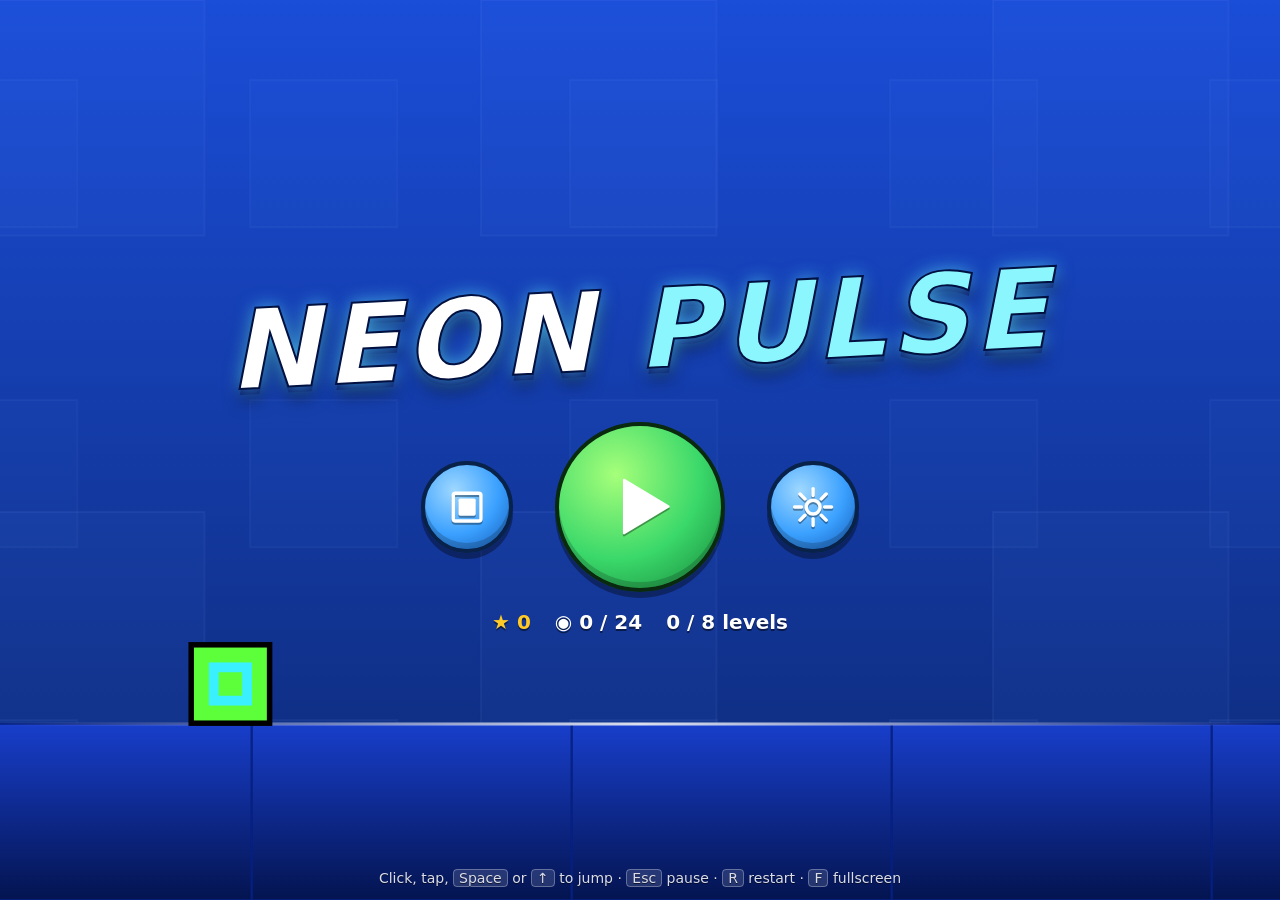
<file: index.html>
<!doctype html>
<html lang="en">
<head>
  <meta charset="utf-8">
  <meta name="viewport" content="width=device-width, initial-scale=1, maximum-scale=1, user-scalable=no">
  <meta name="theme-color" content="#0b1440">
  <title>Neon Pulse</title>
  <link rel="stylesheet" href="web/css/style.css">
</head>
<body>
  <canvas id="game"></canvas>

  <!-- Main menu -->
  <section id="screen-main" class="screen">
    <h1 class="logo"><span>NEON</span><span>PULSE</span></h1>
    <div class="main-buttons">
      <button class="round-btn small" id="btn-icons" title="Icon kit">
        <svg viewBox="0 0 40 40"><rect x="8" y="8" width="24" height="24" rx="2"/><rect x="14" y="14" width="12" height="12"/></svg>
      </button>
      <button class="round-btn big" id="btn-play" title="Play">
        <svg viewBox="0 0 40 40"><path d="M13 8 L33 20 L13 32 Z"/></svg>
      </button>
      <button class="round-btn small" id="btn-settings" title="Settings">
        <svg viewBox="0 0 40 40"><circle cx="20" cy="20" r="6"/><path d="M20 4v6M20 30v6M4 20h6M30 20h6M8.7 8.7l4.2 4.2M27.1 27.1l4.2 4.2M8.7 31.3l4.2-4.2M27.1 12.9l4.2-4.2"/></svg>
      </button>
    </div>
    <div class="totals" id="totals"></div>
    <p class="hint">Click, tap, <kbd>Space</kbd> or <kbd>&uarr;</kbd> to jump &middot; <kbd>Esc</kbd> pause &middot; <kbd>R</kbd> restart &middot; <kbd>F</kbd> fullscreen</p>
  </section>

  <!-- Level select -->
  <section id="screen-levels" class="screen hidden">
    <button class="back-btn" data-back="main" title="Back">&#10094;</button>
    <div class="level-row">
      <button class="arrow" id="lvl-prev" title="Previous level">&#10094;</button>
      <div class="level-card" id="level-card">
        <div class="card-top">
          <canvas id="face" width="120" height="120"></canvas>
          <div class="card-title">
            <h2 id="lvl-name"></h2>
            <div class="stars" id="lvl-stars"></div>
          </div>
          <div class="coins" id="lvl-coins"></div>
        </div>
        <div class="bar-label">Normal mode</div>
        <div class="bar"><div class="fill" id="lvl-normal"></div><span id="lvl-normal-txt"></span></div>
        <div class="bar-label">Practice mode</div>
        <div class="bar practice"><div class="fill" id="lvl-practice"></div><span id="lvl-practice-txt"></span></div>
        <div class="card-buttons">
          <button class="pill green" id="btn-start">Play</button>
          <button class="pill" id="btn-start-practice">Practice</button>
        </div>
        <div class="card-meta" id="lvl-meta"></div>
      </div>
      <button class="arrow" id="lvl-next" title="Next level">&#10095;</button>
    </div>
    <div class="dots" id="lvl-dots"></div>
  </section>

  <!-- Icon kit -->
  <section id="screen-icons" class="screen hidden">
    <button class="back-btn" data-back="main" title="Back">&#10094;</button>
    <h2 class="screen-title">Icon Kit</h2>
    <div class="icon-layout">
      <canvas id="icon-preview" width="560" height="120"></canvas>
      <div class="kit-section"><h3>Design</h3><div class="grid" id="kit-designs"></div></div>
      <div class="kit-section"><h3>Primary colour</h3><div class="grid colors" id="kit-primary"></div></div>
      <div class="kit-section"><h3>Secondary colour</h3><div class="grid colors" id="kit-secondary"></div></div>
    </div>
  </section>

  <!-- Settings -->
  <section id="screen-settings" class="screen hidden">
    <button class="back-btn" data-back="main" title="Back">&#10094;</button>
    <h2 class="screen-title">Settings</h2>
    <div class="panel">
      <label>Music <input type="range" id="set-music" min="0" max="1" step="0.05"></label>
      <label>Sound effects <input type="range" id="set-sfx" min="0" max="1" step="0.05"></label>
      <label class="check"><input type="checkbox" id="set-percent"> Show percentage</label>
      <label class="check"><input type="checkbox" id="set-auto"> Auto checkpoints in practice</label>
      <label class="check"><input type="checkbox" id="set-trail"> Trail for every form</label>
      <button class="pill red" id="btn-reset">Reset progress</button>
    </div>
  </section>

  <!-- In-game HUD -->
  <div id="hud" class="hidden">
    <button class="hud-btn" id="btn-pause" title="Pause (Esc)">&#10074;&#10074;</button>
    <div id="practice-controls" class="hidden">
      <button class="hud-btn cp" id="btn-cp-add" title="Place checkpoint (Z)">&#9670;+</button>
      <button class="hud-btn cp" id="btn-cp-del" title="Remove checkpoint (X)">&#9670;&minus;</button>
    </div>
    <div id="toast" class="toast hidden"></div>
    <div id="rotate-hint">Turn your device sideways for a bigger view</div>
  </div>

  <!-- Pause -->
  <section id="screen-pause" class="screen overlay hidden">
    <div class="panel pause-panel">
      <h2 id="pause-name"></h2>
      <div class="bar-label">Normal mode</div>
      <div class="bar"><div class="fill" id="pause-normal"></div><span id="pause-normal-txt"></span></div>
      <div class="bar-label">Practice mode</div>
      <div class="bar practice"><div class="fill" id="pause-practice"></div><span id="pause-practice-txt"></span></div>
      <div class="card-buttons">
        <button class="round-btn mid" id="btn-resume" title="Resume"><svg viewBox="0 0 40 40"><path d="M13 8 L33 20 L13 32 Z"/></svg></button>
        <button class="round-btn mid" id="btn-restart" title="Restart (R)"><svg viewBox="0 0 40 40"><path d="M30 20a10 10 0 1 1-3-7.1" fill="none" stroke-width="4"/><path d="M29 6v9h-9z"/></svg></button>
        <button class="round-btn mid" id="btn-toggle-practice" title="Practice mode"><svg viewBox="0 0 40 40"><path d="M20 6 L32 20 L20 34 L8 20 Z"/></svg></button>
        <button class="round-btn mid" id="btn-exit" title="Back to levels"><svg viewBox="0 0 40 40"><path d="M8 10h24M8 20h24M8 30h24" fill="none" stroke-width="4"/></svg></button>
      </div>
      <label>Music <input type="range" id="pause-music" min="0" max="1" step="0.05"></label>
      <label>Sound effects <input type="range" id="pause-sfx" min="0" max="1" step="0.05"></label>
    </div>
  </section>

  <!-- Level complete -->
  <section id="screen-complete" class="screen overlay hidden">
    <div class="panel complete-panel">
      <h2 class="complete-title" id="complete-title">Level Complete!</h2>
      <div class="complete-stats" id="complete-stats"></div>
      <div class="coins big" id="complete-coins"></div>
      <div class="complete-reward" id="complete-reward"></div>
      <div class="card-buttons">
        <button class="round-btn mid" id="btn-again" title="Play again"><svg viewBox="0 0 40 40"><path d="M30 20a10 10 0 1 1-3-7.1" fill="none" stroke-width="4"/><path d="M29 6v9h-9z"/></svg></button>
        <button class="round-btn mid" id="btn-done" title="Back to levels"><svg viewBox="0 0 40 40"><path d="M8 10h24M8 20h24M8 30h24" fill="none" stroke-width="4"/></svg></button>
      </div>
    </div>
  </section>

  <script src="web/js/levels.js"></script>
  <script src="web/js/engine.js"></script>
  <script src="web/js/audio.js"></script>
  <script src="web/js/render.js"></script>
  <script src="web/js/main.js"></script>
</body>
</html>
</file>
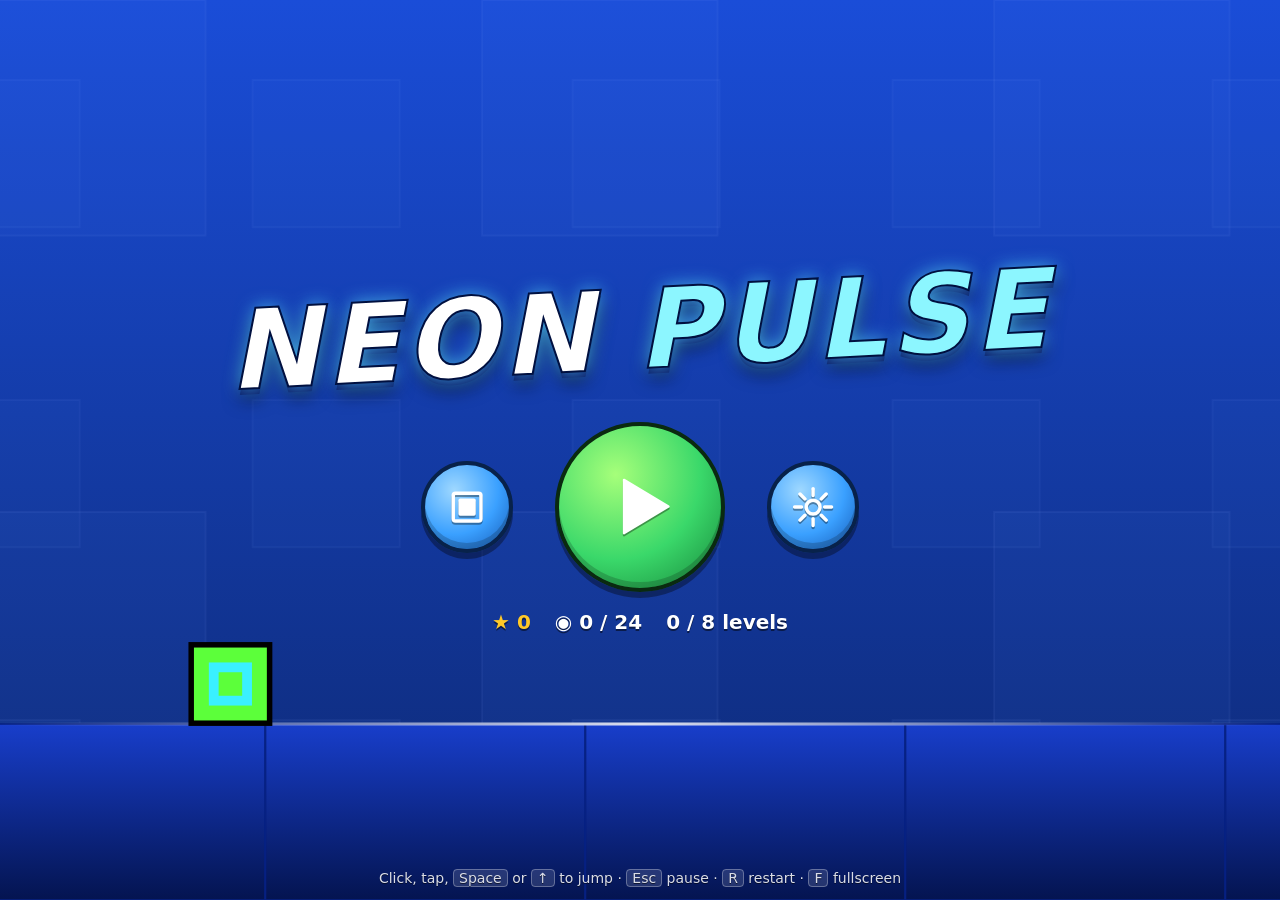
<file: web/index.html>
<!doctype html>
<html lang="en">
<head>
  <meta charset="utf-8">
  <meta name="viewport" content="width=device-width, initial-scale=1, maximum-scale=1, user-scalable=no">
  <meta name="theme-color" content="#0b1440">
  <title>Neon Pulse</title>
  <link rel="stylesheet" href="css/style.css">
</head>
<body>
  <canvas id="game"></canvas>

  <!-- Main menu -->
  <section id="screen-main" class="screen">
    <h1 class="logo"><span>NEON</span><span>PULSE</span></h1>
    <div class="main-buttons">
      <button class="round-btn small" id="btn-icons" title="Icon kit">
        <svg viewBox="0 0 40 40"><rect x="8" y="8" width="24" height="24" rx="2"/><rect x="14" y="14" width="12" height="12"/></svg>
      </button>
      <button class="round-btn big" id="btn-play" title="Play">
        <svg viewBox="0 0 40 40"><path d="M13 8 L33 20 L13 32 Z"/></svg>
      </button>
      <button class="round-btn small" id="btn-settings" title="Settings">
        <svg viewBox="0 0 40 40"><circle cx="20" cy="20" r="6"/><path d="M20 4v6M20 30v6M4 20h6M30 20h6M8.7 8.7l4.2 4.2M27.1 27.1l4.2 4.2M8.7 31.3l4.2-4.2M27.1 12.9l4.2-4.2"/></svg>
      </button>
    </div>
    <div class="totals" id="totals"></div>
    <p class="hint">Click, tap, <kbd>Space</kbd> or <kbd>&uarr;</kbd> to jump &middot; <kbd>Esc</kbd> pause &middot; <kbd>R</kbd> restart &middot; <kbd>F</kbd> fullscreen</p>
  </section>

  <!-- Level select -->
  <section id="screen-levels" class="screen hidden">
    <button class="back-btn" data-back="main" title="Back">&#10094;</button>
    <div class="level-row">
      <button class="arrow" id="lvl-prev" title="Previous level">&#10094;</button>
      <div class="level-card" id="level-card">
        <div class="card-top">
          <canvas id="face" width="120" height="120"></canvas>
          <div class="card-title">
            <h2 id="lvl-name"></h2>
            <div class="stars" id="lvl-stars"></div>
          </div>
          <div class="coins" id="lvl-coins"></div>
        </div>
        <div class="bar-label">Normal mode</div>
        <div class="bar"><div class="fill" id="lvl-normal"></div><span id="lvl-normal-txt"></span></div>
        <div class="bar-label">Practice mode</div>
        <div class="bar practice"><div class="fill" id="lvl-practice"></div><span id="lvl-practice-txt"></span></div>
        <div class="card-buttons">
          <button class="pill green" id="btn-start">Play</button>
          <button class="pill" id="btn-start-practice">Practice</button>
        </div>
        <div class="card-meta" id="lvl-meta"></div>
      </div>
      <button class="arrow" id="lvl-next" title="Next level">&#10095;</button>
    </div>
    <div class="dots" id="lvl-dots"></div>
  </section>

  <!-- Icon kit -->
  <section id="screen-icons" class="screen hidden">
    <button class="back-btn" data-back="main" title="Back">&#10094;</button>
    <h2 class="screen-title">Icon Kit</h2>
    <div class="icon-layout">
      <canvas id="icon-preview" width="560" height="120"></canvas>
      <div class="kit-section"><h3>Design</h3><div class="grid" id="kit-designs"></div></div>
      <div class="kit-section"><h3>Primary colour</h3><div class="grid colors" id="kit-primary"></div></div>
      <div class="kit-section"><h3>Secondary colour</h3><div class="grid colors" id="kit-secondary"></div></div>
    </div>
  </section>

  <!-- Settings -->
  <section id="screen-settings" class="screen hidden">
    <button class="back-btn" data-back="main" title="Back">&#10094;</button>
    <h2 class="screen-title">Settings</h2>
    <div class="panel">
      <label>Music <input type="range" id="set-music" min="0" max="1" step="0.05"></label>
      <label>Sound effects <input type="range" id="set-sfx" min="0" max="1" step="0.05"></label>
      <label class="check"><input type="checkbox" id="set-percent"> Show percentage</label>
      <label class="check"><input type="checkbox" id="set-auto"> Auto checkpoints in practice</label>
      <label class="check"><input type="checkbox" id="set-trail"> Trail for every form</label>
      <button class="pill red" id="btn-reset">Reset progress</button>
    </div>
  </section>

  <!-- In-game HUD -->
  <div id="hud" class="hidden">
    <button class="hud-btn" id="btn-pause" title="Pause (Esc)">&#10074;&#10074;</button>
    <div id="practice-controls" class="hidden">
      <button class="hud-btn cp" id="btn-cp-add" title="Place checkpoint (Z)">&#9670;+</button>
      <button class="hud-btn cp" id="btn-cp-del" title="Remove checkpoint (X)">&#9670;&minus;</button>
    </div>
    <div id="toast" class="toast hidden"></div>
    <div id="rotate-hint">Turn your device sideways for a bigger view</div>
  </div>

  <!-- Pause -->
  <section id="screen-pause" class="screen overlay hidden">
    <div class="panel pause-panel">
      <h2 id="pause-name"></h2>
      <div class="bar-label">Normal mode</div>
      <div class="bar"><div class="fill" id="pause-normal"></div><span id="pause-normal-txt"></span></div>
      <div class="bar-label">Practice mode</div>
      <div class="bar practice"><div class="fill" id="pause-practice"></div><span id="pause-practice-txt"></span></div>
      <div class="card-buttons">
        <button class="round-btn mid" id="btn-resume" title="Resume"><svg viewBox="0 0 40 40"><path d="M13 8 L33 20 L13 32 Z"/></svg></button>
        <button class="round-btn mid" id="btn-restart" title="Restart (R)"><svg viewBox="0 0 40 40"><path d="M30 20a10 10 0 1 1-3-7.1" fill="none" stroke-width="4"/><path d="M29 6v9h-9z"/></svg></button>
        <button class="round-btn mid" id="btn-toggle-practice" title="Practice mode"><svg viewBox="0 0 40 40"><path d="M20 6 L32 20 L20 34 L8 20 Z"/></svg></button>
        <button class="round-btn mid" id="btn-exit" title="Back to levels"><svg viewBox="0 0 40 40"><path d="M8 10h24M8 20h24M8 30h24" fill="none" stroke-width="4"/></svg></button>
      </div>
      <label>Music <input type="range" id="pause-music" min="0" max="1" step="0.05"></label>
      <label>Sound effects <input type="range" id="pause-sfx" min="0" max="1" step="0.05"></label>
    </div>
  </section>

  <!-- Level complete -->
  <section id="screen-complete" class="screen overlay hidden">
    <div class="panel complete-panel">
      <h2 class="complete-title" id="complete-title">Level Complete!</h2>
      <div class="complete-stats" id="complete-stats"></div>
      <div class="coins big" id="complete-coins"></div>
      <div class="complete-reward" id="complete-reward"></div>
      <div class="card-buttons">
        <button class="round-btn mid" id="btn-again" title="Play again"><svg viewBox="0 0 40 40"><path d="M30 20a10 10 0 1 1-3-7.1" fill="none" stroke-width="4"/><path d="M29 6v9h-9z"/></svg></button>
        <button class="round-btn mid" id="btn-done" title="Back to levels"><svg viewBox="0 0 40 40"><path d="M8 10h24M8 20h24M8 30h24" fill="none" stroke-width="4"/></svg></button>
      </div>
    </div>
  </section>

  <script src="js/levels.js"></script>
  <script src="js/engine.js"></script>
  <script src="js/audio.js"></script>
  <script src="js/render.js"></script>
  <script src="js/main.js"></script>
</body>
</html>
</file>
<file: web/css/style.css>
:root {
  --ink: #ffffff;
  --panel: rgba(8, 12, 40, 0.78);
  --panel-edge: rgba(255, 255, 255, 0.18);
  --green: #3ad86a;
  --green-dark: #1d8a3f;
  --blue: #3aa0ff;
  --red: #ff4a5a;
  --gold: #ffc928;
  --shadow: 0 6px 0 rgba(0, 0, 0, 0.35);
  --font: system-ui, "Segoe UI", Roboto, "Helvetica Neue", Arial, sans-serif;
}

* { box-sizing: border-box; }

html, body {
  margin: 0;
  height: 100%;
  overflow: hidden;
  background: #070b24;
  color: var(--ink);
  font-family: var(--font);
  user-select: none;
  -webkit-user-select: none;
  -webkit-tap-highlight-color: transparent;
  touch-action: none;
}

canvas#game {
  position: fixed;
  inset: 0;
  display: block;
}

.hidden { display: none !important; }

.screen {
  position: fixed;
  inset: 0;
  display: flex;
  flex-direction: column;
  align-items: center;
  justify-content: center;
  gap: 18px;
  padding: 16px;
}

.screen.overlay { background: rgba(0, 0, 0, 0.45); }

.logo {
  margin: 0;
  display: flex;
  gap: 0.35em;
  font-size: clamp(42px, 9vw, 110px);
  font-weight: 900;
  letter-spacing: 0.04em;
  font-style: italic;
  text-shadow: 0 0 18px rgba(80, 200, 255, 0.85), 0 6px 0 #0a1a66, 0 10px 18px rgba(0, 0, 0, 0.6);
  -webkit-text-stroke: 2px #001040;
  transform: rotate(-3deg);
}
.logo span:last-child { color: #8cf6ff; }

.main-buttons {
  display: flex;
  align-items: center;
  gap: clamp(16px, 4vw, 42px);
  margin-top: 10px;
}

button { font-family: var(--font); cursor: pointer; }

.round-btn {
  display: grid;
  place-items: center;
  border-radius: 50%;
  border: 4px solid #0a2a10;
  background: radial-gradient(circle at 35% 30%, #a6ff7a, #3ad86a 55%, #17853a);
  box-shadow: var(--shadow), inset 0 -6px 0 rgba(0, 0, 0, 0.18);
  transition: transform 0.08s ease;
  padding: 0;
}
.round-btn:hover { transform: scale(1.06); }
.round-btn:active { transform: scale(0.94); }
.round-btn svg { width: 55%; height: 55%; fill: #fff; stroke: #fff; stroke-linecap: round; stroke-linejoin: round; filter: drop-shadow(0 2px 0 rgba(0, 0, 0, 0.35)); }
.round-btn.big { width: clamp(110px, 18vw, 170px); height: clamp(110px, 18vw, 170px); }
.round-btn.small { width: clamp(64px, 10vw, 92px); height: clamp(64px, 10vw, 92px); background: radial-gradient(circle at 35% 30%, #9fd8ff, #3aa0ff 55%, #1559b5); border-color: #08224a; }
.round-btn.small svg { stroke-width: 3; fill: none; }
.round-btn.small svg rect:last-child { fill: #fff; }
.round-btn.mid { width: 72px; height: 72px; }
.round-btn.mid svg { stroke-width: 0; }
.round-btn.mid svg path[fill="none"] { stroke-width: 4; }

.totals {
  display: flex;
  gap: 24px;
  font-weight: 800;
  font-size: 20px;
  text-shadow: 0 2px 0 rgba(0, 0, 0, 0.5);
}
.totals .star { color: var(--gold); }

.hint {
  position: absolute;
  bottom: 14px;
  margin: 0;
  opacity: 0.85;
  font-size: 14px;
  text-align: center;
  padding: 0 16px;
  text-shadow: 0 1px 0 rgba(0, 0, 0, 0.6);
}
kbd {
  background: rgba(255, 255, 255, 0.15);
  border: 1px solid rgba(255, 255, 255, 0.35);
  border-radius: 4px;
  padding: 0 5px;
  font-family: var(--font);
}

.back-btn {
  position: absolute;
  top: 16px;
  left: 16px;
  width: 56px;
  height: 56px;
  border-radius: 12px;
  border: 3px solid #0a2a10;
  background: var(--green);
  color: #fff;
  font-size: 26px;
  font-weight: 900;
  box-shadow: var(--shadow);
}

.screen-title {
  margin: 0;
  font-size: 40px;
  font-weight: 900;
  text-shadow: 0 4px 0 rgba(0, 0, 0, 0.4);
}

/* Level select */
.level-row {
  display: flex;
  align-items: center;
  gap: 16px;
  width: 100%;
  max-width: 820px;
  justify-content: center;
}
.arrow {
  flex: none;
  width: 56px;
  height: 90px;
  border: none;
  background: transparent;
  color: #fff;
  font-size: 56px;
  font-weight: 900;
  text-shadow: 0 4px 0 rgba(0, 0, 0, 0.45);
}
.arrow:hover { transform: scale(1.1); }

.level-card {
  flex: 1;
  max-width: 640px;
  min-width: 0;
  background: var(--panel);
  border: 3px solid var(--panel-edge);
  border-radius: 22px;
  padding: 20px 22px;
  box-shadow: 0 10px 30px rgba(0, 0, 0, 0.5);
  backdrop-filter: blur(4px);
}
.card-top { display: flex; align-items: center; gap: 16px; margin-bottom: 14px; }
#face { width: 84px; height: 84px; flex: none; }
.card-title { flex: 1; min-width: 0; }
.card-title h2 { margin: 0; font-size: clamp(24px, 4vw, 38px); font-weight: 900; white-space: nowrap; overflow: hidden; text-overflow: ellipsis; text-shadow: 0 3px 0 rgba(0, 0, 0, 0.5); }
.stars { font-weight: 800; font-size: 18px; color: var(--gold); }
.stars .diff { color: #fff; opacity: 0.85; margin-right: 10px; }
.coins { display: flex; gap: 6px; }
.coins i {
  width: 28px;
  height: 28px;
  border-radius: 50%;
  background: rgba(255, 255, 255, 0.1);
  border: 3px dashed rgba(255, 255, 255, 0.35);
}
.coins i.got { background: radial-gradient(circle at 35% 30%, #fff3b0, var(--gold) 60%, #b07a00); border: 3px solid #7a5200; }
.coins.big i { width: 40px; height: 40px; }

.bar-label { font-size: 13px; font-weight: 700; opacity: 0.8; margin: 8px 0 4px; }
.bar {
  position: relative;
  height: 24px;
  border-radius: 12px;
  background: rgba(0, 0, 0, 0.45);
  border: 2px solid rgba(255, 255, 255, 0.6);
  overflow: hidden;
}
.bar .fill { height: 100%; background: linear-gradient(90deg, #3a8cff, #7ae0ff); }
.bar.practice .fill { background: linear-gradient(90deg, #2fd06a, #b6ffcf); }
.bar span { position: absolute; inset: 0; display: grid; place-items: center; font-weight: 900; font-size: 14px; text-shadow: 0 1px 2px #000; }

.card-buttons { display: flex; gap: 14px; justify-content: center; margin-top: 18px; flex-wrap: wrap; }
.pill {
  min-width: 140px;
  padding: 12px 26px;
  border-radius: 999px;
  border: 3px solid #08224a;
  background: var(--blue);
  color: #fff;
  font-weight: 900;
  font-size: 20px;
  box-shadow: var(--shadow);
}
.pill.green { background: var(--green); border-color: #0a2a10; }
.pill.red { background: var(--red); border-color: #4a0a10; margin-top: 10px; }
.pill:active { transform: translateY(3px); box-shadow: 0 3px 0 rgba(0, 0, 0, 0.35); }
.card-meta { margin-top: 12px; text-align: center; font-size: 14px; opacity: 0.75; }

.dots { display: flex; gap: 8px; }
.dots i { width: 12px; height: 12px; border-radius: 50%; background: rgba(255, 255, 255, 0.3); }
.dots i.on { background: #fff; }

/* Icon kit */
.icon-layout {
  width: 100%;
  max-width: 640px;
  background: var(--panel);
  border: 3px solid var(--panel-edge);
  border-radius: 22px;
  padding: 16px;
  max-height: calc(100vh - 140px);
  overflow-y: auto;
}
#icon-preview { width: 100%; height: auto; display: block; background: rgba(0, 0, 0, 0.35); border-radius: 12px; }
.kit-section h3 { margin: 14px 0 8px; font-size: 16px; opacity: 0.85; }
.grid { display: flex; flex-wrap: wrap; gap: 8px; }
.grid button {
  width: 52px;
  height: 52px;
  border-radius: 10px;
  border: 3px solid transparent;
  background: rgba(0, 0, 0, 0.35);
  padding: 4px;
}
.grid button canvas { width: 100%; height: 100%; display: block; }
.grid button.sel { border-color: #fff; box-shadow: 0 0 0 3px rgba(255, 255, 255, 0.25); }
.grid.colors button { width: 40px; height: 40px; }

/* Settings + pause */
.panel {
  background: var(--panel);
  border: 3px solid var(--panel-edge);
  border-radius: 22px;
  padding: 20px 24px;
  width: 100%;
  max-width: 460px;
  display: flex;
  flex-direction: column;
  gap: 12px;
  box-shadow: 0 10px 30px rgba(0, 0, 0, 0.5);
}
.panel label { display: flex; align-items: center; justify-content: space-between; gap: 12px; font-weight: 700; }
.panel label.check { justify-content: flex-start; }
.panel input[type="range"] { flex: 1; max-width: 220px; accent-color: var(--green); }
.panel input[type="checkbox"] { width: 22px; height: 22px; accent-color: var(--green); }
.pause-panel h2 { margin: 0; text-align: center; font-size: 30px; font-weight: 900; }
.pause-panel .card-buttons { margin: 8px 0; }
#btn-toggle-practice.on { background: radial-gradient(circle at 35% 30%, #fff2a0, #ffc928 55%, #b07a00); }

/* HUD */
#hud { position: fixed; inset: 0; pointer-events: none; }
.hud-btn {
  pointer-events: auto;
  position: absolute;
  width: 48px;
  height: 48px;
  border-radius: 10px;
  border: 2px solid rgba(255, 255, 255, 0.6);
  background: rgba(0, 0, 0, 0.35);
  color: #fff;
  font-weight: 900;
  font-size: 16px;
}
#btn-pause { top: 10px; right: 12px; }
#practice-controls .cp { bottom: 16px; width: 64px; height: 64px; font-size: 22px; color: #6dff9c; }
#btn-cp-add { left: 16px; }
#btn-cp-del { left: 92px; }
.toast {
  position: absolute;
  top: 46px;
  left: 50%;
  transform: translateX(-50%);
  padding: 8px 18px;
  border-radius: 999px;
  background: rgba(0, 0, 0, 0.55);
  font-weight: 800;
}

/* Complete */
.complete-panel { align-items: center; max-width: 520px; }
.complete-title {
  margin: 0;
  font-size: clamp(30px, 6vw, 48px);
  font-weight: 900;
  font-style: italic;
  color: #ffe56a;
  text-shadow: 0 0 14px rgba(255, 220, 80, 0.7), 0 4px 0 #6a4a00;
}
.complete-stats { display: grid; grid-template-columns: auto auto; gap: 4px 24px; font-weight: 800; font-size: 18px; }
.complete-stats span:nth-child(odd) { opacity: 0.75; }
.complete-reward { font-weight: 900; font-size: 22px; color: var(--gold); min-height: 1em; }

#rotate-hint { display: none; }
@media (orientation: portrait) and (max-width: 700px) {
  #rotate-hint {
    display: block;
    position: absolute;
    top: 46%;
    left: 16px;
    right: 16px;
    text-align: center;
    font-weight: 800;
    opacity: 0.85;
    text-shadow: 0 2px 0 rgba(0, 0, 0, 0.5);
  }
}

@media (max-width: 600px) {
  .card-top { flex-wrap: wrap; }
  .card-top .coins { order: 3; width: 100%; justify-content: center; }
  .card-title h2 { white-space: normal; overflow: visible; font-size: 26px; }
  .arrow { width: 32px; font-size: 40px; }
  .level-row { gap: 4px; }
  .level-card { padding: 14px; }
  #face { width: 60px; height: 60px; }
  .coins i { width: 20px; height: 20px; }
  .pill { min-width: 110px; font-size: 17px; padding: 10px 18px; }
  .hint { font-size: 12px; }
}
@media (max-height: 480px) {
  .screen { gap: 8px; }
  .logo { font-size: 44px; }
  .round-btn.big { width: 90px; height: 90px; }
  .round-btn.small { width: 56px; height: 56px; }
  .hint { display: none; }
}
</file>
